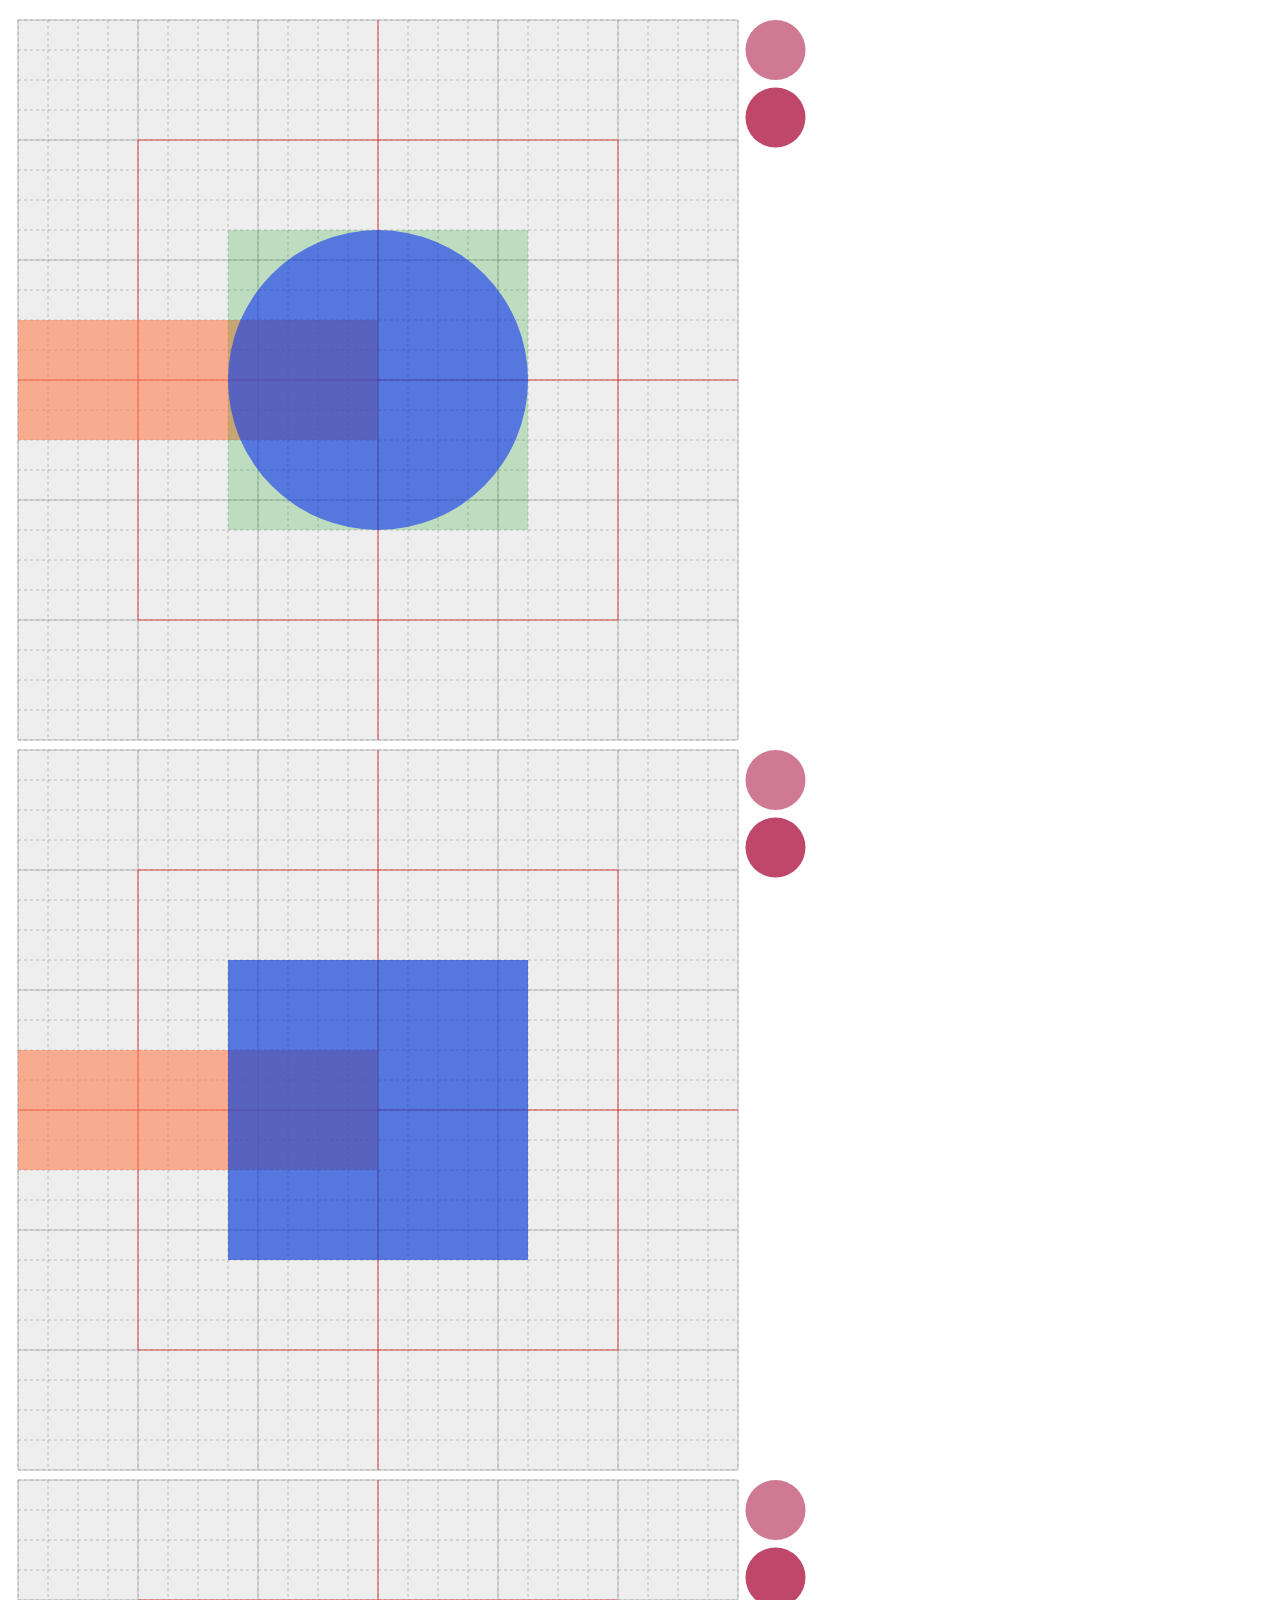
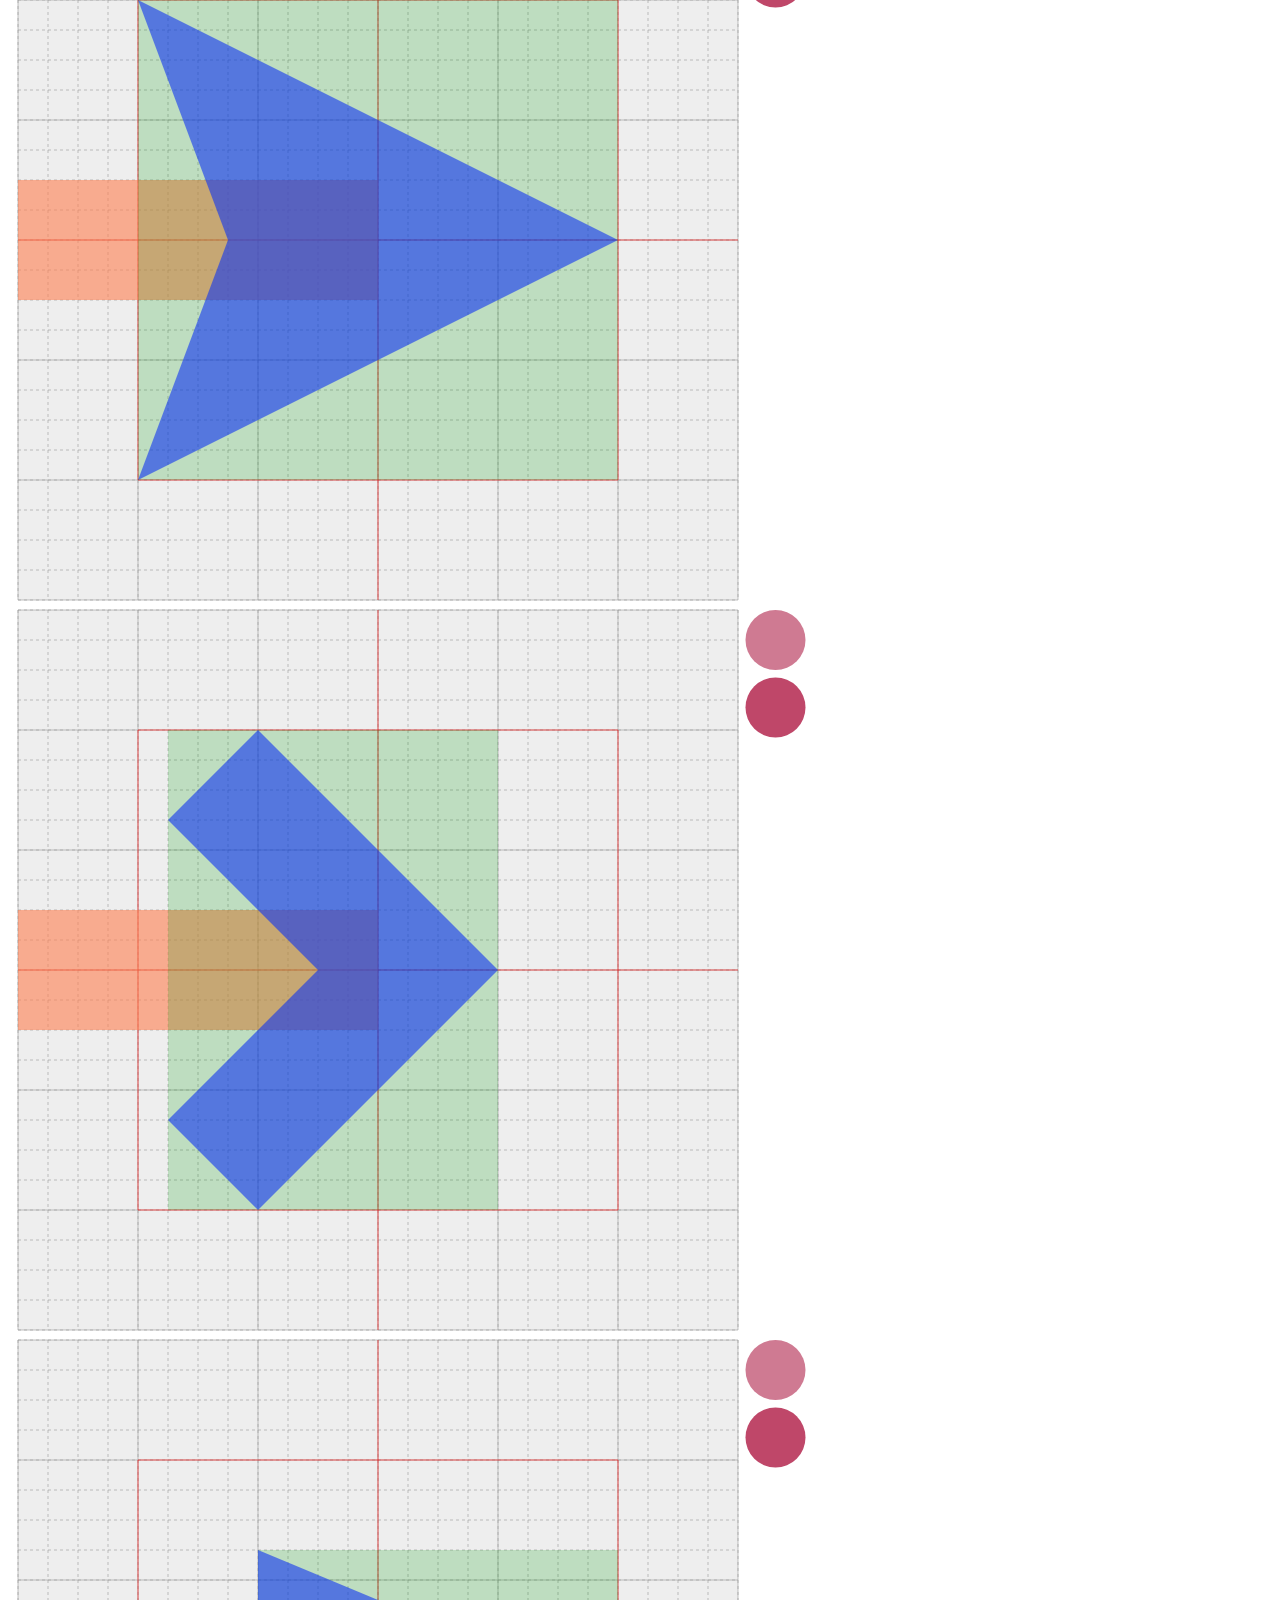
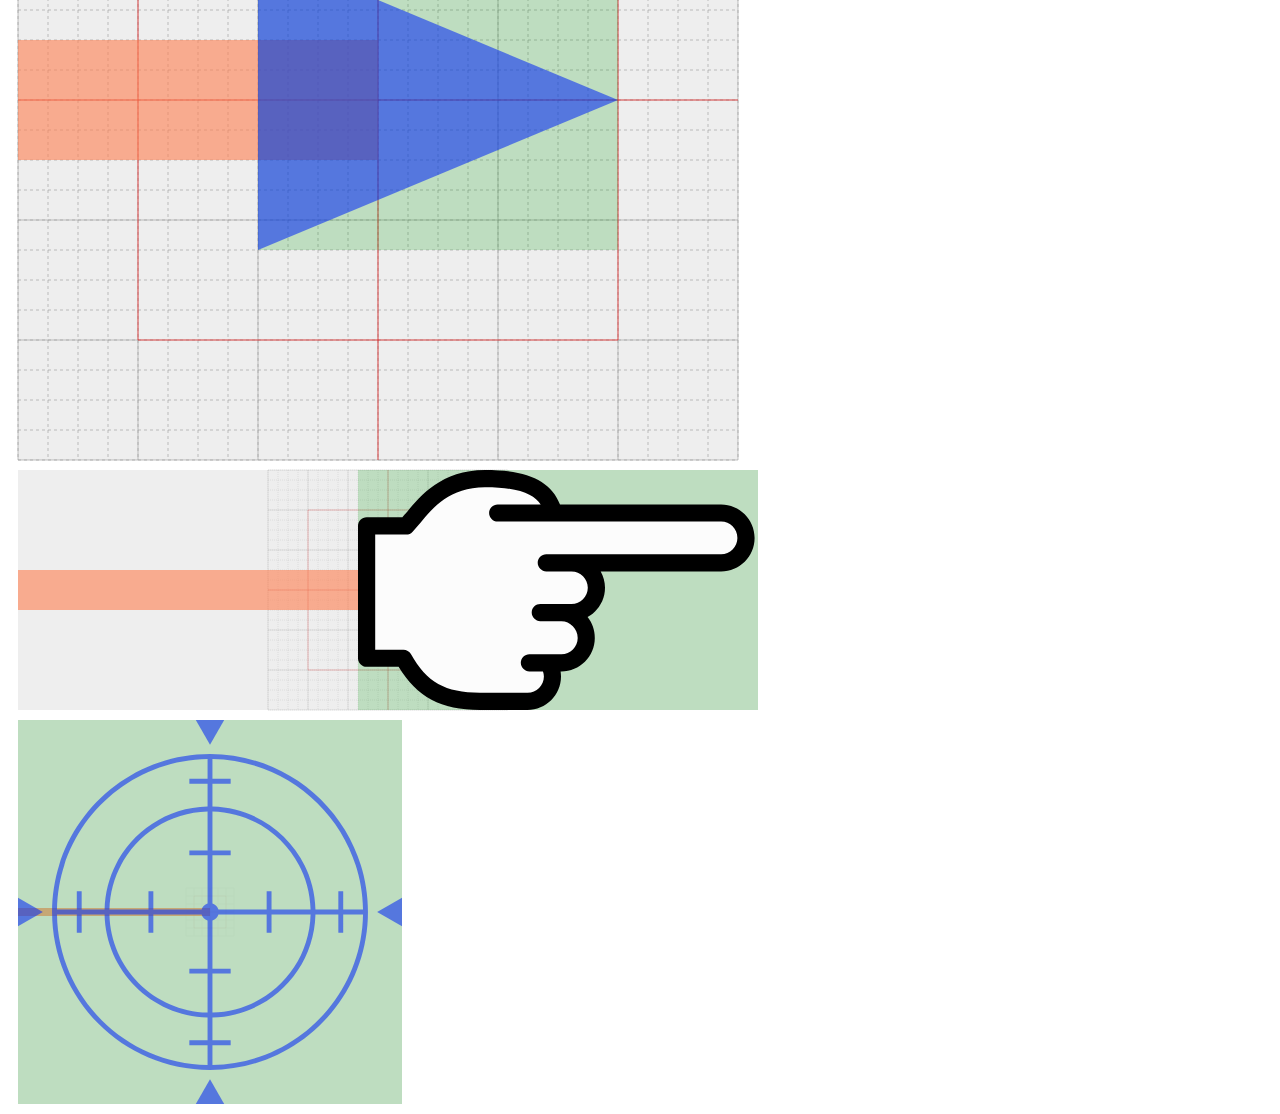
<file: GUI/leader-line-master/src/symbols.html>
<!DOCTYPE html>
<html>
<head>
  <meta charset="utf-8">
  <title>symbol</title>

  <style>

svg {
  display: block;
  background-color: #eee;
  margin: 10px;
  overflow: visible;
}

#grid {
  fill: none;
  stroke-width: 0.02px;
}

#grid1 { stroke: #999; stroke-dasharray: 0.1px; }
#grid2 { stroke: #999; }
#grid3 { stroke: #f00; }

.line {
  fill: none;
  stroke: rgba(255, 127, 80, 0.6);
  stroke-width: 4px;
}

.size {
  fill: rgba(0, 153, 10, 0.2);
}

.face {
  fill: rgba(15, 51, 242, 0.6);
}

.outline-base,
.outline-max {
  fill: none;
  stroke: rgba(242, 15, 80, 0.6);
  display: none;
}

.btn-base,
.btn-max { cursor: pointer; }
.btn-base { fill: rgb(207, 122, 146); }
.btn-max { fill: rgb(191, 71, 105); }

.btn-base:hover ~ .outline-base { display: inline; }
.btn-max:hover ~ .outline-max { display: inline; }

  </style>

  <script>

window.addEventListener('load', () => {

  Array.prototype.slice.call(document.getElementsByTagName('svg')).forEach(svg => {
    var SVG_NS = 'http://www.w3.org/2000/svg', BTN_R = 1, BTN_MARGIN = 0.25,
      symbol = svg.getElementsByClassName('symbol')[0],
      viewBox, defs, face, outlineBase, outlineMax, mask, maskSymbol, btnBase, btnMax;
    if (symbol && symbol.id) {

      defs = svg.appendChild(document.createElementNS(SVG_NS, 'defs'));
      defs.appendChild(symbol);
      face = svg.appendChild(document.createElementNS(SVG_NS, 'use'));
      face.href.baseVal = `#${symbol.id}`;
      face.className.baseVal = 'face';

      if ((outlineBase = svg.getElementsByClassName('outline-base')[0]) &&
          (outlineMax = svg.getElementsByClassName('outline-max')[0])) {
        mask = defs.appendChild(document.createElementNS(SVG_NS, 'mask'));
        mask.id = `${symbol.id}-mask`;

        maskSymbol = mask.appendChild(document.createElementNS(SVG_NS, 'use'));
        maskSymbol.href.baseVal = `#${symbol.id}`;
        maskSymbol.style.fill = 'white';

        btnBase = svg.appendChild(document.createElementNS(SVG_NS, 'circle'));
        btnMax = svg.appendChild(document.createElementNS(SVG_NS, 'circle'));
        btnBase.appendChild(document.createElementNS(SVG_NS, 'title')).textContent = 'outline-base';
        btnMax.appendChild(document.createElementNS(SVG_NS, 'title')).textContent = 'outline-max';
        btnBase.className.baseVal = 'btn-base';
        btnMax.className.baseVal = 'btn-max';
        viewBox = svg.viewBox.baseVal;
        btnBase.r.baseVal.value = btnMax.r.baseVal.value = BTN_R;
        btnBase.cx.baseVal.value = btnMax.cx.baseVal.value = viewBox.x + viewBox.width + BTN_R + BTN_MARGIN;
        btnBase.cy.baseVal.value = viewBox.y + BTN_R;
        btnMax.cy.baseVal.value = viewBox.y + BTN_R * 3 + BTN_MARGIN;

        outlineBase.href.baseVal = outlineMax.href.baseVal = `#${symbol.id}`;
        outlineBase.style.mask = outlineMax.style.mask = `url(#${symbol.id}-mask)`;
        svg.appendChild(outlineBase);
        svg.appendChild(outlineMax);
      }
    }
  });

}, false);

  </script>

</head>
<body>

  <svg version="1.1" width="0" height="0">
    <defs>
      <g id="grid">
        <path id="grid1" d="
          M0,0 h24 m-24,1 h24 m-24,1 h24 m-24,1 h24 m-24,1 h24
          m-24,1 h24 m-24,1 h24 m-24,1 h24 m-24,1 h24 m-24,1 h24
          m-24,1 h24 m-24,1 h24 m-24,1 h24 m-24,1 h24 m-24,1 h24
          m-24,1 h24 m-24,1 h24 m-24,1 h24 m-24,1 h24 m-24,1 h24
          m-24,1 h24 m-24,1 h24 m-24,1 h24 m-24,1 h24 m-24,1 h24
          M0,0 v24 m1,-24 v24 m1,-24 v24 m1,-24 v24 m1,-24 v24
          m1,-24 v24 m1,-24 v24 m1,-24 v24 m1,-24 v24 m1,-24 v24
          m1,-24 v24 m1,-24 v24 m1,-24 v24 m1,-24 v24 m1,-24 v24
          m1,-24 v24 m1,-24 v24 m1,-24 v24 m1,-24 v24 m1,-24 v24
          m1,-24 v24 m1,-24 v24 m1,-24 v24 m1,-24 v24 m1,-24 v24
          " />
        <path id="grid2" d="
          M0,0 h24 m-24,4 h24 m-24,4 h24 m-24,4 h24 m-24,4 h24
          m-24,4 h24 m-24,4 h24
          M0,0 v24 m4,-24 v24 m4,-24 v24 m4,-24 v24 m4,-24 v24
          m4,-24 v24 m4,-24 v24
          " />
        <path id="grid3" d="
          M0,12 h24 M12,0 v24
          M4,4 h16 v16 h-16 z
          " />
      </g>
    </defs>
  </svg>

  <!--
     A symbol has `id` and `symbol` class.
     `rect.size` is required for `BBox`.
     `use.outline-base` and `use.outline-max` are required for `outlineBase` and `outlineMax`. (stroke-width / 2 = *size)
       A symbol that doesn't have these two doesn't support outline.

     A symbol is able to have classes:
     - `prop-*` :       Add a `*` property. e.g. `prop-noRotate`
     - `varId-*` :      Add a variable that has `*` as name and `id` as value. e.g. `varId-DEFAULT_END_PLUG`
     - `no-overhead` :  Disable `overhead`.
  -->

  <svg version="1.1" viewBox="-12 -12 24 24" width="720" height="720">
    <use xlink:href="#grid" x="-12" y="-12" />
    <path class="line" d="M-12,0 L0,0" />

    <circle id="disc" class="symbol prop-noRotate no-overhead"
      cx="0" cy="0" r="5" />

    <rect class="size"          x="-5" y="-5" width="10" height="10" />
    <use class="outline-base"   stroke-width="2" />
    <use class="outline-max"    stroke-width="8" />

  </svg>

  <svg version="1.1" viewBox="-12 -12 24 24" width="720" height="720">
    <use xlink:href="#grid" x="-12" y="-12" />
    <path class="line" d="M-12,0 L0,0" />

    <rect id="square" class="symbol prop-noRotate no-overhead"
      x="-5" y="-5" width="10" height="10" />

    <rect class="size"          x="-5" y="-5" width="10" height="10" />
    <use class="outline-base"   stroke-width="2" />
    <use class="outline-max"    stroke-width="8" />

  </svg>

  <svg version="1.1" viewBox="-12 -12 24 24" width="720" height="720">
    <use xlink:href="#grid" x="-12" y="-12" />
    <path class="line" d="M-12,0 L0,0" />

    <polygon id="arrow1" class="symbol varId-DEFAULT_END_PLUG"
      points="-8,-8 8,0 -8,8 -5,0" />

    <rect class="size"          x="-8" y="-8" width="16" height="16" />
    <use class="outline-base"   stroke-width="4" />
    <use class="outline-max"    stroke-width="6" />

  </svg>

  <svg version="1.1" viewBox="-12 -12 24 24" width="720" height="720">
    <use xlink:href="#grid" x="-12" y="-12" />
    <path class="line" d="M-12,0 L0,0" />

    <polygon id="arrow2" class="symbol"
      points="-4,-8 4,0 -4,8 -7,5 -2,0 -7,-5" />

    <rect class="size"          x="-7" y="-8" width="11" height="16" />
    <use class="outline-base"   stroke-width="2" />
    <use class="outline-max"    stroke-width="3.5" />

  </svg>

  <svg version="1.1" viewBox="-12 -12 24 24" width="720" height="720">
    <use xlink:href="#grid" x="-12" y="-12" />
    <path class="line" d="M-12,0 L0,0" />

    <polygon id="arrow3" class="symbol"
      points="-4,-5 8,0 -4,5" />

    <rect class="size"          x="-4" y="-5" width="12" height="10" />
    <use class="outline-base"   stroke-width="2" />
    <use class="outline-max"    stroke-width="5" />

  </svg>

  <svg version="1.1" viewBox="-37 -12 74 24" width="740" height="240">
    <use xlink:href="#grid" x="-12" y="-12" />
    <path class="line" d="M-37,0 L0,0" />

    <g id="hand" class="symbol">
      <path style="fill: #fcfcfc" d="M 9.19 11.14 h 4.75 c 1.38 0 2.49 -1.11 2.49 -2.49 c 0 -0.51 -0.15 -0.98 -0.41 -1.37 h 1.3 c 1.38 0 2.49 -1.11 2.49 -2.49 s -1.11 -2.53 -2.49 -2.53 h 1.02 c 1.38 0 2.49 -1.11 2.49 -2.49 s -1.11 -2.49 -2.49 -2.49 h 14.96 c 1.37 0 2.49 -1.11 2.49 -2.49 s -1.11 -2.49 -2.49 -2.49 H 16.58 C 16 -9.86 14.28 -11.14 9.7 -11.14 c -4.79 0 -6.55 3.42 -7.87 4.73 H -2.14 v 13.23 h 3.68 C 3.29 9.97 5.47 11.14 9.19 11.14 L 9.19 11.14 Z" />
      <path style="fill: black" d="M 13.95 12 c 1.85 0 3.35 -1.5 3.35 -3.35 c 0 -0.17 -0.02 -0.34 -0.04 -0.51 h 0.07 c 1.85 0 3.35 -1.5 3.35 -3.35 c 0 -0.79 -0.27 -1.51 -0.72 -2.08 c 1.03 -0.57 1.74 -1.67 1.74 -2.93 c 0 -0.59 -0.16 -1.15 -0.43 -1.63 h 12.04 c 1.85 0 3.35 -1.5 3.35 -3.35 c 0 -1.85 -1.5 -3.35 -3.35 -3.35 H 17.2 C 16.26 -10.93 13.91 -12 9.7 -12 C 5.36 -12 3.22 -9.4 1.94 -7.84 c 0 0 -0.29 0.33 -0.5 0.57 c -0.63 0 -3.58 0 -3.58 0 C -2.61 -7.27 -3 -6.88 -3 -6.41 v 13.23 c 0 0.47 0.39 0.86 0.86 0.86 c 0 0 2.48 0 3.2 0 C 2.9 10.73 5.29 12 9.19 12 L 13.95 12 Z M 9.19 10.28 c -3.46 0 -5.33 -1.05 -6.9 -3.87 c -0.15 -0.27 -0.44 -0.44 -0.75 -0.44 c 0 0 -1.81 0 -2.82 0 V -5.55 c 1.06 0 3.11 0 3.11 0 c 0.25 0 0.44 -0.06 0.61 -0.25 l 0.83 -0.95 c 1.23 -1.49 2.91 -3.53 6.43 -3.53 c 3.45 0 4.9 0.74 5.57 1.72 h -4.3 c -0.48 0 -0.86 0.38 -0.86 0.86 s 0.39 0.86 0.86 0.86 h 22.34 c 0.9 0 1.63 0.73 1.63 1.63 c 0 0.9 -0.73 1.63 -1.63 1.63 H 15.83 c -0.48 0 -0.86 0.38 -0.86 0.86 c 0 0.47 0.39 0.86 0.86 0.86 h 2.52 c 0.9 0 1.63 0.73 1.63 1.63 s -0.73 1.63 -1.63 1.63 h -3.12 c -0.48 0 -0.86 0.38 -0.86 0.86 c 0 0.47 0.39 0.86 0.86 0.86 h 2.11 c 0.88 0 1.63 0.76 1.63 1.67 c 0 0.9 -0.73 1.63 -1.63 1.63 h -3.2 c -0.48 0 -0.86 0.39 -0.86 0.86 c 0 0.47 0.39 0.86 0.86 0.86 h 1.36 c 0.05 0.16 0.09 0.34 0.09 0.51 c 0 0.9 -0.73 1.63 -1.63 1.63 C 13.95 10.28 9.19 10.28 9.19 10.28 Z" />
    </g>

    <rect class="size"          x="-3" y="-12" width="40" height="24" />

  </svg>

  <svg version="1.1" viewBox="-96 -96 192 192" width="384" height="384">
    <use xlink:href="#grid" x="-12" y="-12" />
    <path class="line" d="M-96,0 L0,0" />

    <g id="crosshair" class="symbol prop-noRotate no-overhead">
      <path d="M 0 -78.97 c -43.54 0 -78.97 35.43 -78.97 78.97 c 0 43.54 35.43 78.97 78.97 78.97 s 78.97 -35.43 78.97 -78.97 C 78.97 -43.54 43.55 -78.97 0 -78.97 Z M 76.51 -1.21 h -9.91 v -9.11 h -2.43 v 9.11 h -11.45 c -0.64 -28.12 -23.38 -50.86 -51.5 -51.5 V -64.17 h 9.11 V -66.6 h -9.11 v -9.91 C 42.46 -75.86 75.86 -42.45 76.51 -1.21 Z M -1.21 -30.76 h -9.11 v 2.43 h 9.11 V -4.2 c -1.44 0.42 -2.57 1.54 -2.98 2.98 H -28.33 v -9.11 h -2.43 v 9.11 H -50.29 C -49.65 -28 -27.99 -49.65 -1.21 -50.29 V -30.76 Z M -30.76 1.21 v 9.11 h 2.43 v -9.11 H -4.2 c 0.42 1.44 1.54 2.57 2.98 2.98 v 24.13 h -9.11 v 2.43 h 9.11 v 19.53 C -27.99 49.65 -49.65 28 -50.29 1.21 H -30.76 Z M 1.22 30.75 h 9.11 v -2.43 h -9.11 V 4.2 c 1.44 -0.42 2.56 -1.54 2.98 -2.98 h 24.13 v 9.11 h 2.43 v -9.11 h 19.53 C 49.65 28 28 49.65 1.22 50.29 V 30.75 Z M 30.76 -1.21 v -9.11 h -2.43 v 9.11 H 4.2 c -0.42 -1.44 -1.54 -2.56 -2.98 -2.98 V -28.33 h 9.11 v -2.43 h -9.11 V -50.29 C 28 -49.65 49.65 -28 50.29 -1.21 H 30.76 Z M -1.21 -76.51 v 9.91 h -9.11 v 2.43 h 9.11 v 11.45 c -28.12 0.64 -50.86 23.38 -51.5 51.5 H -64.17 v -9.11 H -66.6 v 9.11 h -9.91 C -75.86 -42.45 -42.45 -75.86 -1.21 -76.51 Z M -76.51 1.21 h 9.91 v 9.11 h 2.43 v -9.11 h 11.45 c 0.64 28.12 23.38 50.86 51.5 51.5 v 11.45 h -9.11 v 2.43 h 9.11 v 9.91 C -42.45 75.86 -75.86 42.45 -76.51 1.21 Z M 1.22 76.51 v -9.91 h 9.11 v -2.43 h -9.11 v -11.45 c 28.12 -0.64 50.86 -23.38 51.5 -51.5 h 11.45 v 9.11 h 2.43 v -9.11 h 9.91 C 75.86 42.45 42.45 75.86 1.22 76.51 Z" />
      <path d="M 0 83.58 L -7.1 96 L 7.1 96 Z" />
      <path d="M 0 -83.58 L 7.1 -96 L -7.1 -96" />
      <path d="M 83.58 0 L 96 7.1 L 96 -7.1 Z" />
      <path d="M -83.58 0 L -96 -7.1 L -96 7.1 Z" />
    </g>

    <rect class="size"          x="-96" y="-96" width="192" height="192" />

  </svg>

</body>
</html>
</file>
